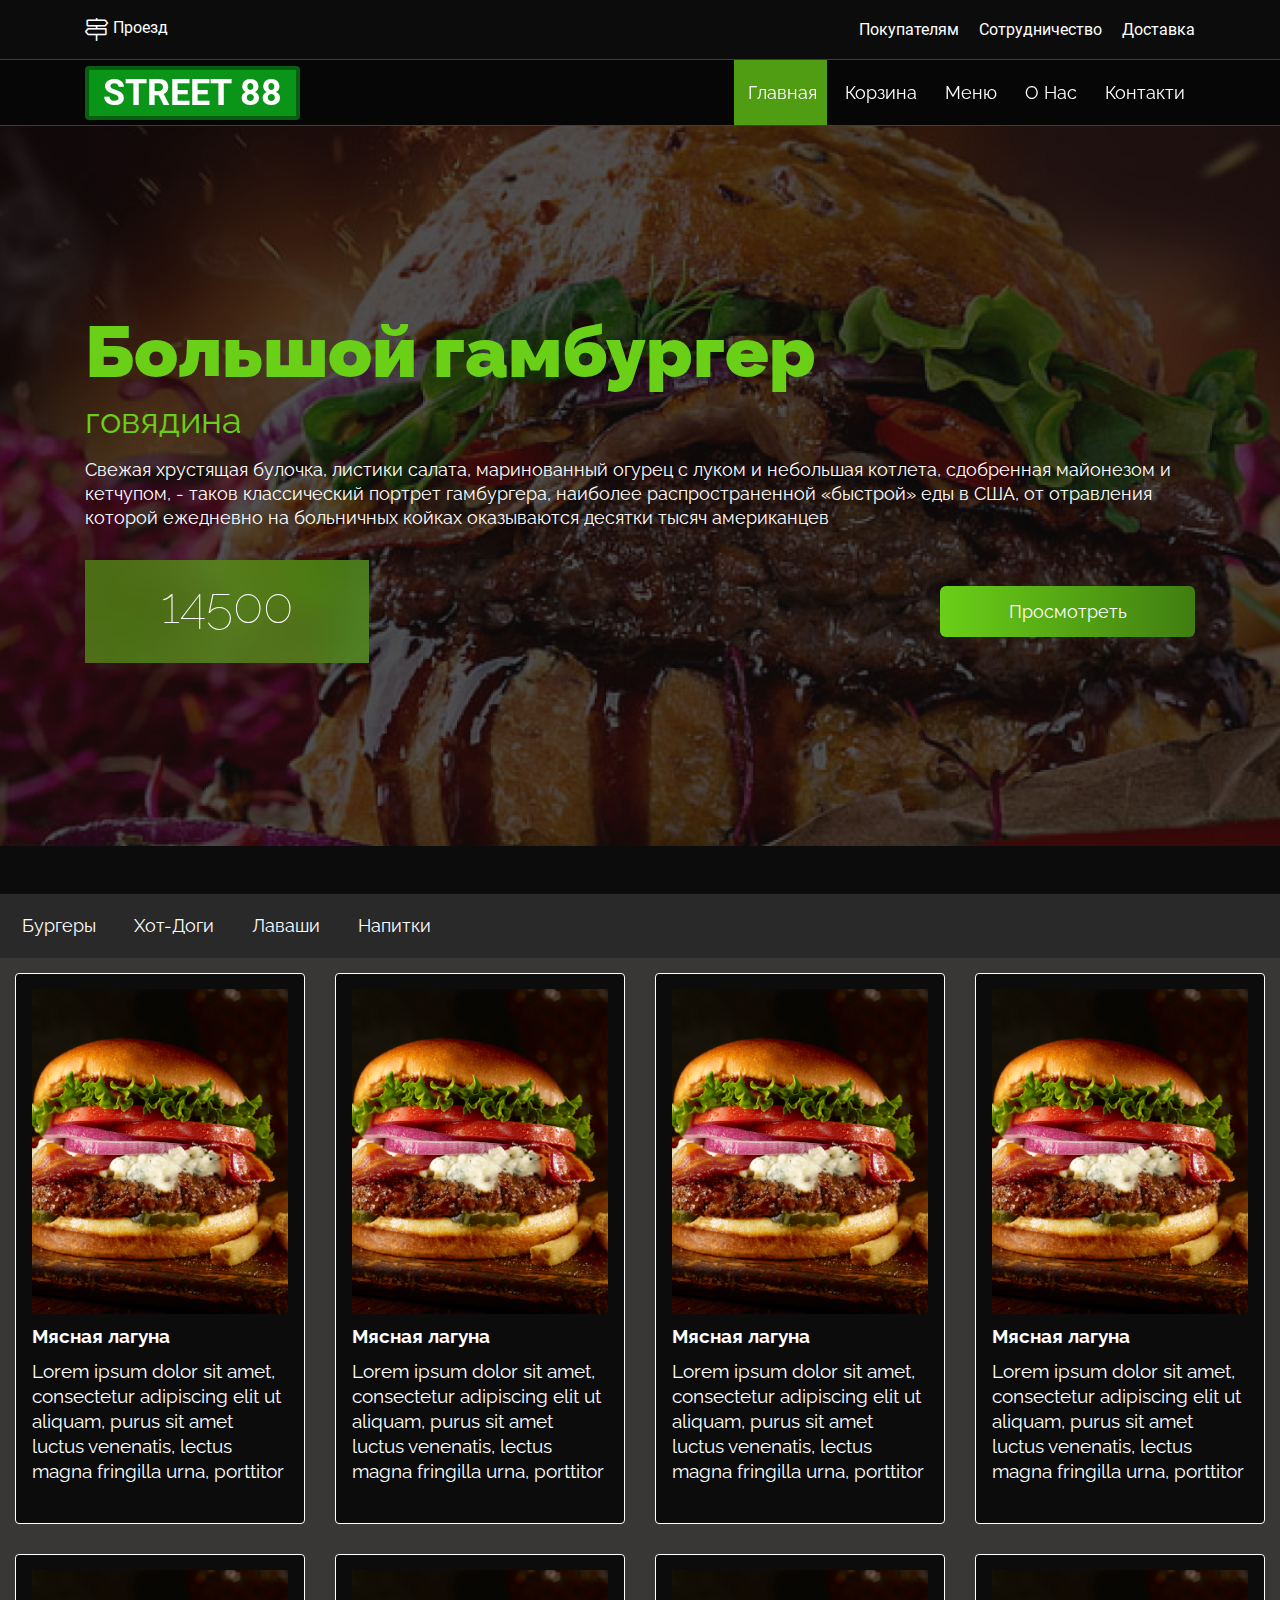
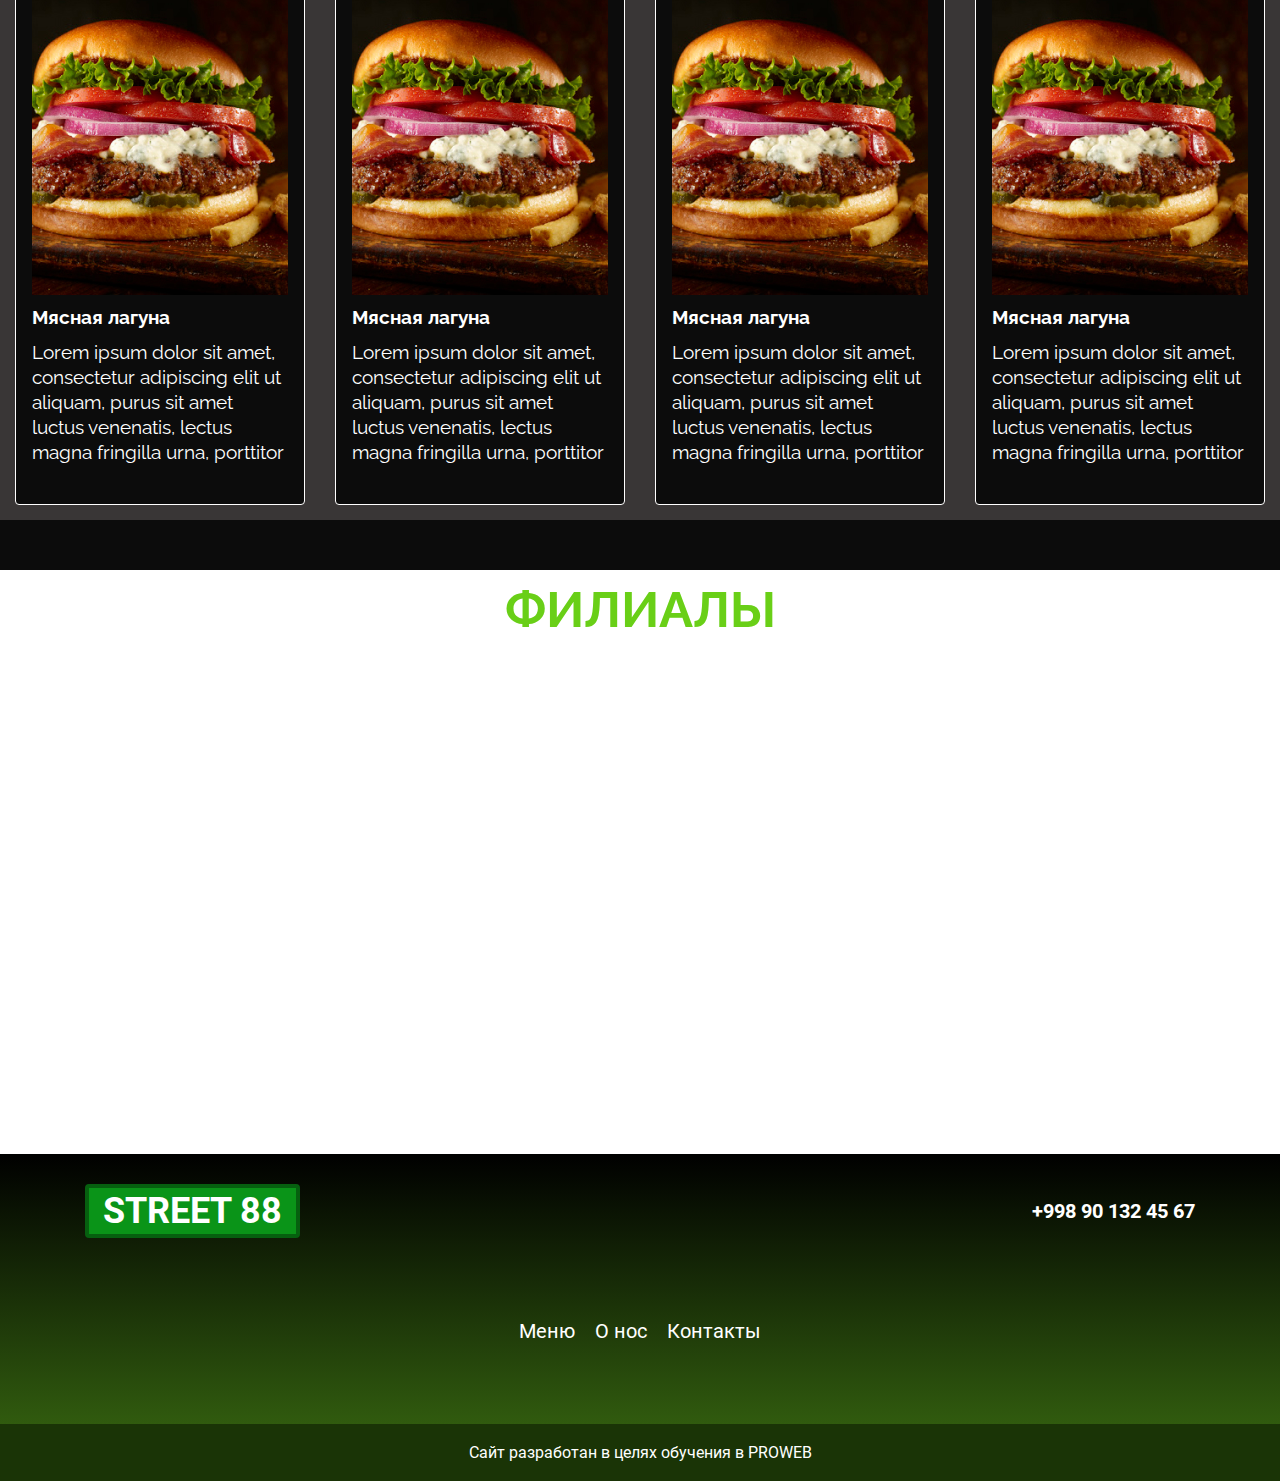
<file: index.html>
<!DOCTYPE html>
<html lang="ru">
<head>
    <meta charset="UTF-8">
    <meta http-equiv="X-UA-Compatible" content="IE=edge">
    <meta name="viewport" content="width=device-width, initial-scale=1.0">
    <title>STREET 88</title>
    <link rel="stylesheet" href="css/all.min.css">
    <link rel="stylesheet" href="css/style.css">
    <link rel="stylesheet" href="css/media.css">
    <link rel="icon" href="icon 114x114.png" type="image/png" sizes="114x114">
    <link rel="icon" href="icon 120x120.png" type="image/png" sizes="120x120">
    <link rel="icon" href="icon 144x144.png" type="image/png" sizes="144x144">
    <link rel="icon" href="icon 152x152.png" type="image/png" sizes="152x152">
    <link rel="icon" href="icon 16x16.png" type="image/png" sizes="16x16">
    <link rel="icon" href="icon 180x180.png" type="image/png" sizes="180x180">
    <link rel="icon" href="icon 192x192.png" type="image/png" sizes="192x192">
    <link rel="icon" href="icon 32x32.png" type="image/png" sizes="32x32">
    <link rel="icon" href="icon 57x57.png" type="image/png" sizes="57x57">
    <link rel="icon" href="icon 60x60.png" type="image/png" sizes="60x60">
</head>
<body>
    <nav class="service container">
        <a href="#" class="service__map">
            <i class="fal fa-map-signs service__icon"></i>
            Проезд
        </a>
        <ul class="service__menu">
            <li><a href="" class="service__link">Покупателям</a></li>
            <li><a href="" class="service__link">Сотрудничество</a></li>
            <li><a href="" class="service__link">Доставка</a></li>

        </ul>
    </nav>
    <nav class="nav">
        <div class="container nav__content">
        <a href="" class="logo">STREET 88</a>
        <button class="nav__burger">
            <i class="fal fa-bars"></i>
        </button>
        <ul class="menu">
            <li><a href="" class="menu__link active">Главная</a></li>
            <li><a href="" class="menu__link">Корзина</a></li>
            <li><a href="" class="menu__link">Меню</a></li>
            <li><a href="about.html" class="menu__link">О Нас</a></li>
            <li><a href="" class="menu__link">Контакти</a></li>      
        </ul>
    </div>
    </nav>
    <header class="header">
        <div class="container">
            <h1 class="header__title">Большой гамбургер</h1>
            <p class="header__subtitle">говядина</p>
            <p class="header__desc">Свежая хрустящая булочка, листики салата, маринованный огурец с луком и небольшая котлета, сдобренная майонезом и кетчупом, - таков классический портрет гамбургера, наиболее распространенной «быстрой» еды в США, от отравления которой ежедневно на больничных койках оказываются десятки тысяч американцев</p>
            <div class="header__box">
                <p class="header__price">14500</p>
                <a href="" class="header__link">Просмотреть</a>
            </div>
        </div>
    </header>
    <main>
        <div class="tab">
            <ul class="tab__menu">
                <li><a href="" class="tab__link">Бургеры</a></li>
                <li><a href="" class="tab__link">Хот-Доги</a></li>
                <li><a href="" class="tab__link">Лаваши</a></li>
                <li><a href="" class="tab__link">Напитки</a></li>
            </ul>
        </div>
        <section class="product">
            <div class="card">
                <div class="card__box">
                    <img src="img/burger.jpg" alt="" class="card__img">
                    <a href="" class="card__link">
                        <i class="fal fa-cart-plus card__icon"></i>
                    </a>
                </div>
                <h3 class="card__title">Мясная лагуна</h3>
                <p class="card__desc">Lorem ipsum dolor sit amet, consectetur adipiscing elit ut aliquam, purus sit amet luctus venenatis, lectus magna fringilla urna, porttitor</p>
            </div>
            <div class="card">
                <div class="card__box">
                    <img src="img/burger.jpg" alt="" class="card__img">
                    <a href="" class="card__link">
                        <i class="fal fa-cart-plus card__icon"></i>
                    </a>
                </div>
                <h3 class="card__title">Мясная лагуна</h3>
                <p class="card__desc">Lorem ipsum dolor sit amet, consectetur adipiscing elit ut aliquam, purus sit amet luctus venenatis, lectus magna fringilla urna, porttitor</p>
            </div>
            <div class="card">
                <div class="card__box">
                    <img src="img/burger.jpg" alt="" class="card__img">
                    <a href="" class="card__link">
                        <i class="fal fa-cart-plus card__icon"></i>
                    </a>
                </div>
                <h3 class="card__title">Мясная лагуна</h3>
                <p class="card__desc">Lorem ipsum dolor sit amet, consectetur adipiscing elit ut aliquam, purus sit amet luctus venenatis, lectus magna fringilla urna, porttitor</p>
            </div>
            <div class="card">
                <div class="card__box">
                    <img src="img/burger.jpg" alt="" class="card__img">
                    <a href="" class="card__link">
                        <i class="fal fa-cart-plus card__icon"></i>
                    </a>
                </div>
                <h3 class="card__title">Мясная лагуна</h3>
                <p class="card__desc">Lorem ipsum dolor sit amet, consectetur adipiscing elit ut aliquam, purus sit amet luctus venenatis, lectus magna fringilla urna, porttitor</p>
            </div>
            <div class="card">
                <div class="card__box">
                    <img src="img/burger.jpg" alt="" class="card__img">
                    <a href="" class="card__link">
                        <i class="fal fa-cart-plus card__icon"></i>
                    </a>
                </div>
                <h3 class="card__title">Мясная лагуна</h3>
                <p class="card__desc">Lorem ipsum dolor sit amet, consectetur adipiscing elit ut aliquam, purus sit amet luctus venenatis, lectus magna fringilla urna, porttitor</p>
            </div>
            <div class="card">
                <div class="card__box">
                    <img src="img/burger.jpg" alt="" class="card__img">
                    <a href="" class="card__link">
                        <i class="fal fa-cart-plus card__icon"></i>
                    </a>
                </div>
                <h3 class="card__title">Мясная лагуна</h3>
                <p class="card__desc">Lorem ipsum dolor sit amet, consectetur adipiscing elit ut aliquam, purus sit amet luctus venenatis, lectus magna fringilla urna, porttitor</p>
            </div>
            <div class="card">
                <div class="card__box">
                    <img src="img/burger.jpg" alt="" class="card__img">
                    <a href="" class="card__link">
                        <i class="fal fa-cart-plus card__icon"></i>
                    </a>
                </div>
                <h3 class="card__title">Мясная лагуна</h3>
                <p class="card__desc">Lorem ipsum dolor sit amet, consectetur adipiscing elit ut aliquam, purus sit amet luctus venenatis, lectus magna fringilla urna, porttitor</p>
            </div>
            <div class="card">
                <div class="card__box">
                    <img src="img/burger.jpg" alt="" class="card__img">
                    <a href="" class="card__link">
                        <i class="fal fa-cart-plus card__icon"></i>
                    </a>
                </div>
                <h3 class="card__title">Мясная лагуна</h3>
                <p class="card__desc">Lorem ipsum dolor sit amet, consectetur adipiscing elit ut aliquam, purus sit amet luctus venenatis, lectus magna fringilla urna, porttitor</p>
            </div>
        </section>
        <section class="map">
            <h2 class="map__title">ФИЛИАЛЫ</h2>
            <iframe src="https://www.google.com/maps/embed?pb=!1m18!1m12!1m3!1d2996.7079922078783!2d69.28840151545096!3d41.31521567927082!2m3!1f0!2f0!3f0!3m2!1i1024!2i768!4f13.1!3m3!1m2!1s0x38aef4d376395311%3A0x2f977e6f6b98ad7!2sStreet77!5e0!3m2!1sru!2s!4v1652368233586!5m2!1sru!2s" width="600" height="450" style="border:0;" allowfullscreen="" loading="lazy" referrerpolicy="no-referrer-when-downgrade" class="map__frame"></iframe>

        </section>
    </main>
    <footer class="footer">
        <div class="container">
            <div class="footer__box">
                <a href="" class="logo">STREET 88</a>
                <a href="Tel:+998901324567 " class="footer__phone">+998 90 132 45 67 </a>
            </div>
            <ul class="footer__menu">
                <li><a href="" class="footer__link">Меню</a></li>
                <li><a href="" class="footer__link">О нос</a></li>
                <li><a href="" class="footer__link">Контакты</a></li>
            </ul>
        </div>
            <p class="footer__copyright">Сайт разработан в целях обучения в PROWEB</p>
    </footer>
</body>
</html>
</file>
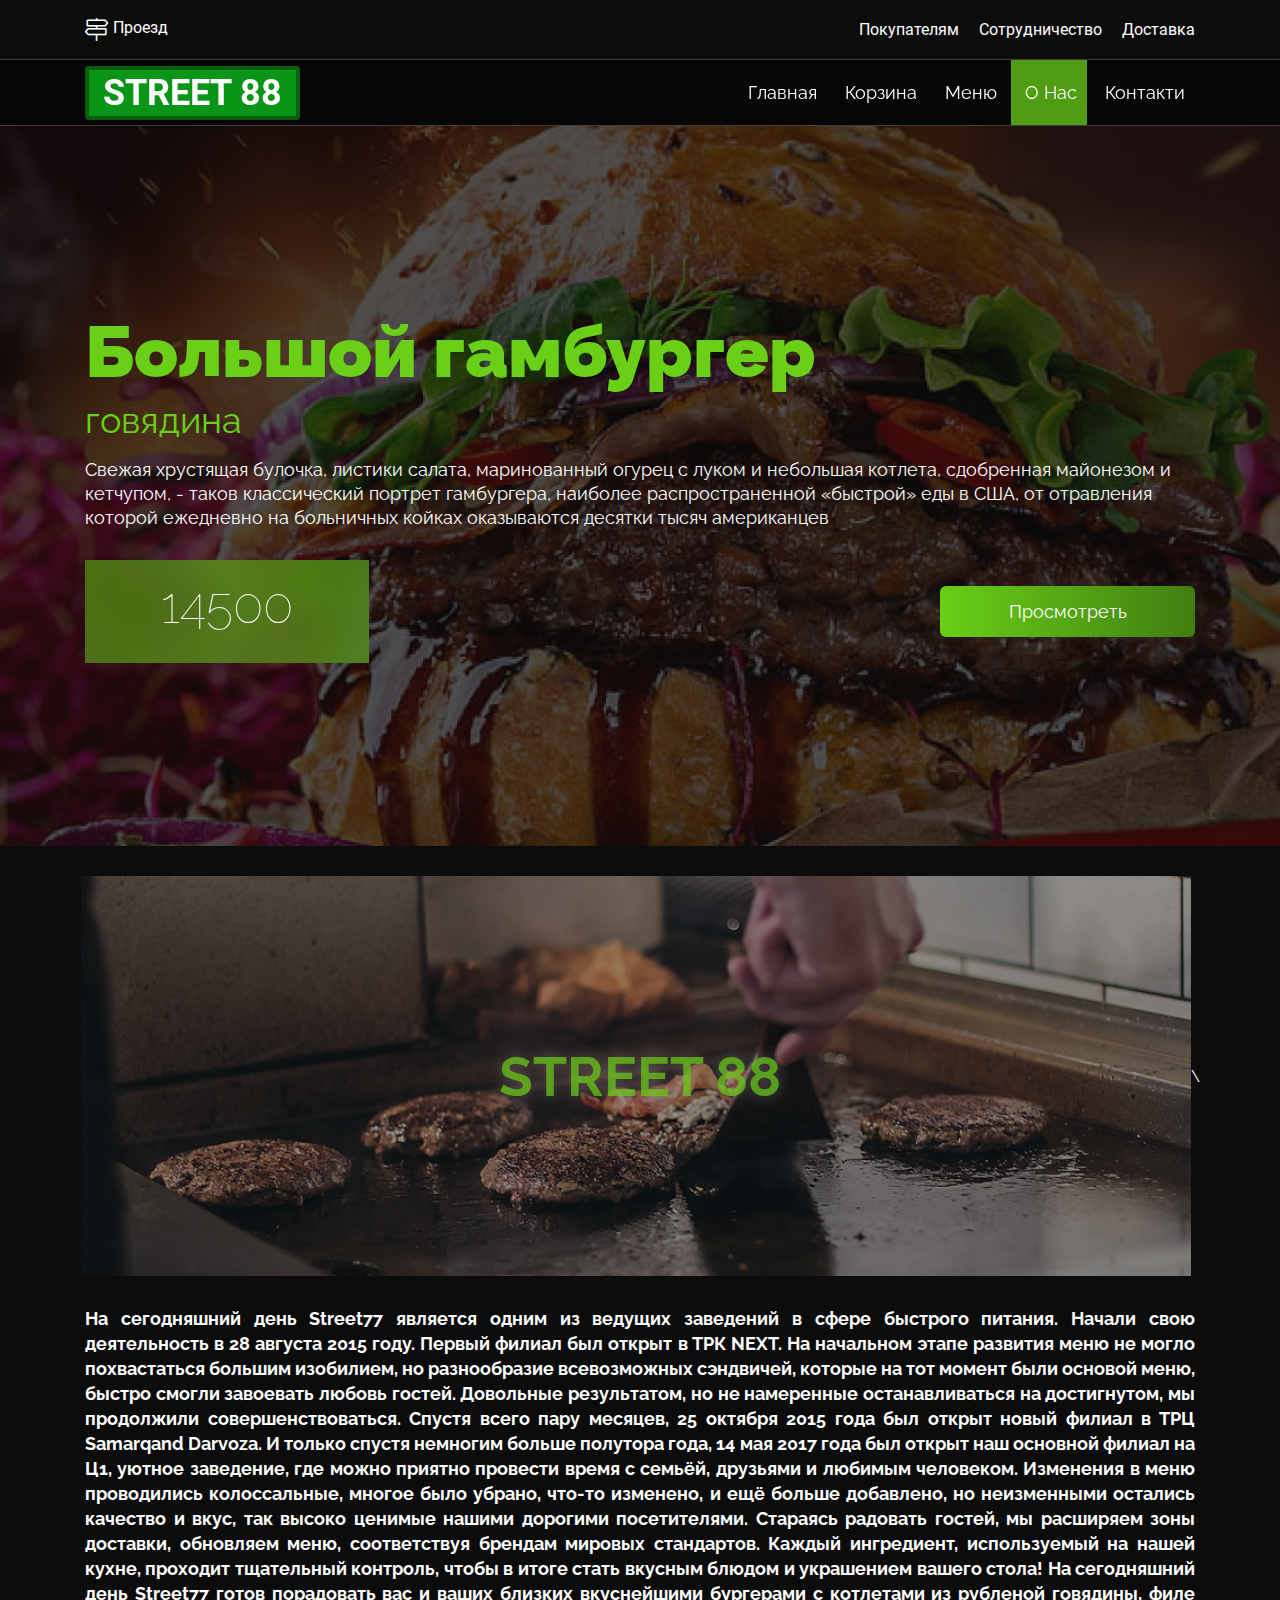
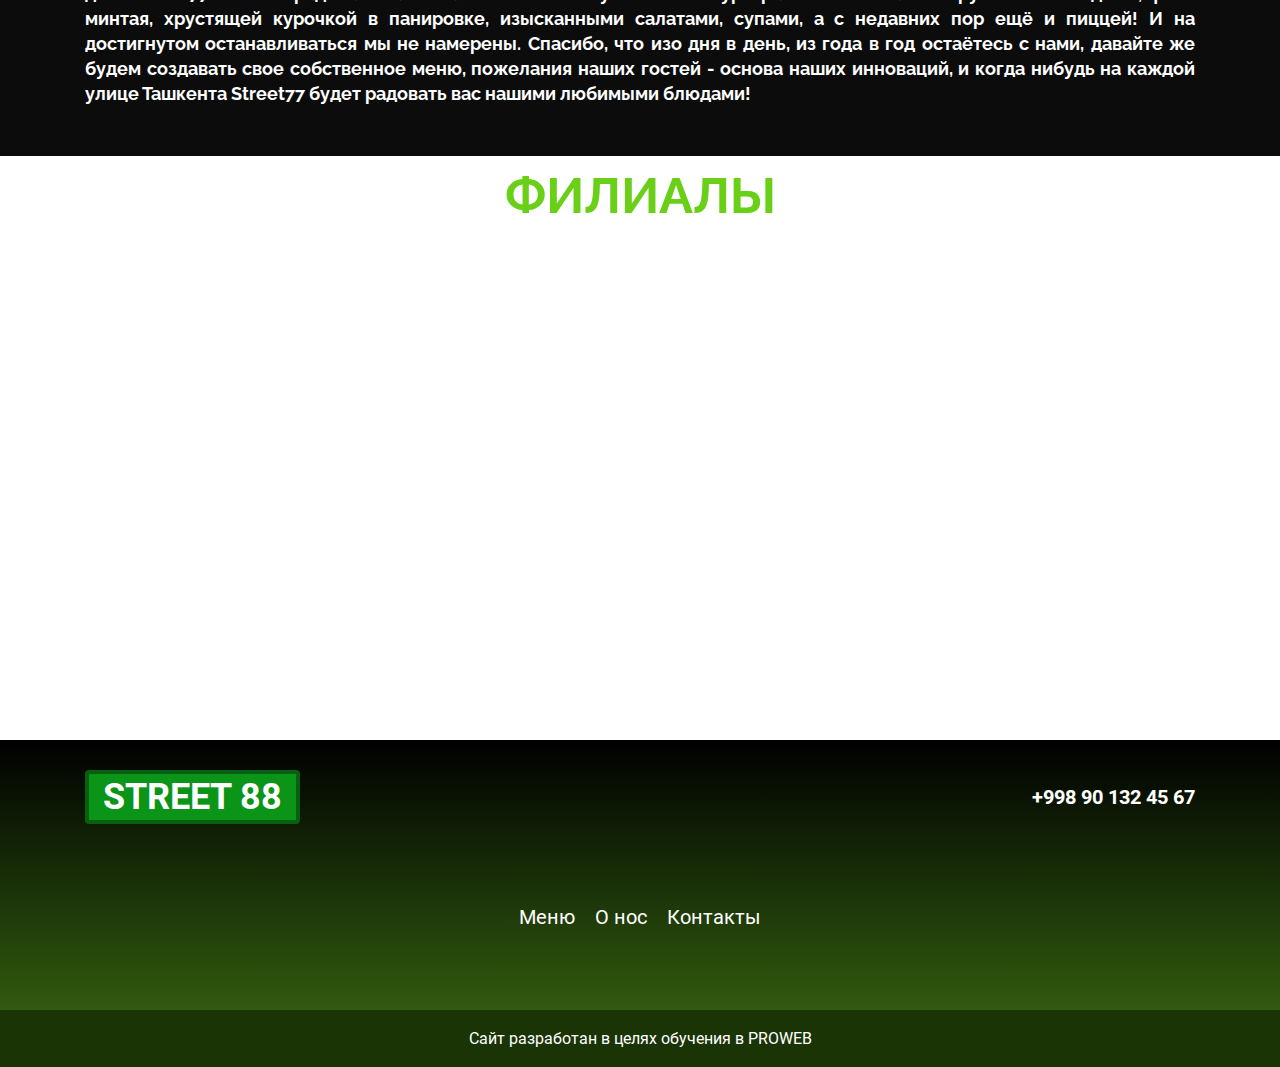
<file: about.html>
<!DOCTYPE html>
<html lang="ru">
<head>
    <meta charset="UTF-8">
    <meta http-equiv="X-UA-Compatible" content="IE=edge">
    <meta name="viewport" content="width=device-width, initial-scale=1.0">
    <title>STREET 88</title>
    <link rel="stylesheet" href="css/all.min.css">
    <link rel="stylesheet" href="css/style.css">
    <link rel="stylesheet" href="css/media.css">
    <link rel="icon" href="icon 114x114.png" type="image/png" sizes="114x114">
    <link rel="icon" href="icon 120x120.png" type="image/png" sizes="120x120">
    <link rel="icon" href="icon 144x144.png" type="image/png" sizes="144x144">
    <link rel="icon" href="icon 152x152.png" type="image/png" sizes="152x152">
    <link rel="icon" href="icon 16x16.png" type="image/png" sizes="16x16">
    <link rel="icon" href="icon 180x180.png" type="image/png" sizes="180x180">
    <link rel="icon" href="icon 192x192.png" type="image/png" sizes="192x192">
    <link rel="icon" href="icon 32x32.png" type="image/png" sizes="32x32">
    <link rel="icon" href="icon 57x57.png" type="image/png" sizes="57x57">
    <link rel="icon" href="icon 60x60.png" type="image/png" sizes="60x60">
</head>
<body>
    <nav class="service container">
        <a href="#" class="service__map">
            <i class="fal fa-map-signs service__icon"></i>
            Проезд
        </a>
        <ul class="service__menu">
            <li><a href="" class="service__link">Покупателям</a></li>
            <li><a href="" class="service__link">Сотрудничество</a></li>
            <li><a href="" class="service__link">Доставка</a></li>

        </ul>
    </nav>
    <nav class="nav">
        <div class="container nav__content">
        <a href="" class="logo">STREET 88</a>
        <button class="nav__burger">
            <i class="fal fa-bars"></i>
        </button>
        <ul class="menu">
            <li><a href="index.html" class="menu__link">Главная</a></li>
            <li><a href="" class="menu__link">Корзина</a></li>
            <li><a href="" class="menu__link">Меню</a></li>
            <li><a href="" class="menu__link active">О Нас</a></li>
            <li><a href="" class="menu__link">Контакти</a></li>      
        </ul>
    </div>
    </nav>
    <header class="header">
        <div class="container">
            <h1 class="header__title">Большой гамбургер</h1>
            <p class="header__subtitle">говядина</p>
            <p class="header__desc">Свежая хрустящая булочка, листики салата, маринованный огурец с луком и небольшая котлета, сдобренная майонезом и кетчупом, - таков классический портрет гамбургера, наиболее распространенной «быстрой» еды в США, от отравления которой ежедневно на больничных койках оказываются десятки тысяч американцев</p>
            <div class="header__box">
                <p class="header__price">14500</p>
                <a href="" class="header__link">Просмотреть</a>
            </div>
        </div>
    </header>
    <main>
        <section class="about container">
            <div class="about__box">
                <img src="img/about us.jpg" alt="" class="about__img">\
                <h2 class="about__title">STREET 88</h2>
            </div>
            <p class="about__desc">
                На сегодняшний день Street77 является одним из ведущих заведений в сфере быстрого питания. Начали свою деятельность в 28 августа 2015 году. Первый филиал был открыт в ТРК NEXT. На начальном этапе развития  меню не могло похвастаться большим изобилием, но  разнообразие всевозможных сэндвичей, которые на тот момент были основой меню, быстро смогли завоевать любовь гостей. Довольные результатом, но не намеренные останавливаться на достигнутом, мы продолжили совершенствоваться. Спустя всего пару месяцев, 25 октября 2015 года был открыт новый филиал в ТРЦ Samarqand Darvoza. И только спустя немногим больше полутора года, 14 мая 2017 года был открыт наш основной филиал на Ц1, уютное заведение, где можно приятно провести время с семьёй, друзьями и любимым человеком. Изменения в меню проводились колоссальные, многое было убрано, что-то изменено, и ещё больше добавлено, но неизменными остались качество и вкус, так высоко ценимые нашими дорогими посетителями. Стараясь радовать гостей, мы расширяем зоны доставки, обновляем меню, соответствуя брендам мировых стандартов. Каждый ингредиент, используемый на нашей кухне, проходит тщательный контроль, чтобы в итоге стать вкусным блюдом и украшением вашего стола! На сегодняшний день Street77 готов порадовать вас и ваших близких вкуснейшими бургерами с котлетами из рубленой говядины, филе минтая, хрустящей курочкой в панировке, изысканными салатами, супами, а с недавних пор ещё и пиццей! И на достигнутом останавливаться мы не намерены. Спасибо, что изо дня в день, из года в год остаётесь с нами, давайте же будем создавать свое собственное меню, пожелания наших гостей - основа наших инноваций, и когда нибудь на каждой улице Ташкента Street77 будет радовать вас нашими любимыми блюдами!
            </p>
        </section>   
        <section class="map">
            <h2 class="map__title">ФИЛИАЛЫ</h2>
            <iframe src="https://www.google.com/maps/embed?pb=!1m18!1m12!1m3!1d2996.7079922078783!2d69.28840151545096!3d41.31521567927082!2m3!1f0!2f0!3f0!3m2!1i1024!2i768!4f13.1!3m3!1m2!1s0x38aef4d376395311%3A0x2f977e6f6b98ad7!2sStreet77!5e0!3m2!1sru!2s!4v1652368233586!5m2!1sru!2s" width="600" height="450" style="border:0;" allowfullscreen="" loading="lazy" referrerpolicy="no-referrer-when-downgrade" class="map__frame"></iframe>

        </section>
    </main>
    <footer class="footer">
        <div class="container">
            <div class="footer__box">
                <a href="" class="logo">STREET 88</a>
                <a href="Tel:+998901324567 " class="footer__phone">+998 90 132 45 67 </a>
            </div>
            <ul class="footer__menu">
                <li><a href="" class="footer__link">Меню</a></li>
                <li><a href="" class="footer__link">О нос</a></li>
                <li><a href="" class="footer__link">Контакты</a></li>
            </ul>
        </div>
            <p class="footer__copyright">Сайт разработан в целях обучения в PROWEB</p>
    </footer>
</body>
</html>
</file>
<file: css/style.css>
@import url(fonts.css);

:root {
    --font-base: "Raleway";
    --font-alt: "Roboto";
    --body: #0C0C0C;
    --color: #fff;
    --title: #69CF17;
    --logo-bg: #0A9418;
    --logo-bd: #06600f;
    --link-bg: rgba(105, 207, 23, 0.75);
    --price: rgba(105, 207, 23, 0.5);
    --header-link: linear-gradient(90deg, #69CF17 0%, #417D11 100%);
    --tab-bg: #292929;
    --product-bg: #393636;
    --card-link:rgba(105, 207, 23, 0.9);
    --footer-bg: linear-gradient(180deg, #000000 0%, rgba(105, 207, 23, 0.5) 100%);
    --copyright: #1A3406;
    --about-color: rgba(105, 207, 23, 0.7);
    --about-shadow: rgba(191, 171, 171, 0.4);
    
}

* {
    margin: 0;
    padding: 0;
    box-sizing: border-box;
}

a {
    text-decoration: none;
}

ul {
    list-style: none;
}

body {
    background: var(--body);
    color: var(--color);
    font-family: var(--font-base);
}

::-webkit-scrollbar {
    width: 6px;
    height: 6px;
}

::-webkit-scrollbar-thumb {
    background: var(--title);
    border-radius: 3px;
}

.container {
    max-width: 1140px;
    width: 100%;
    padding: 0 15px;
    margin: 0 auto;
}

/* SERVICE start */
.service {
    display: flex;
    justify-content: space-between;
    align-items: center;
    padding-top: 18px;
    padding-bottom: 18px;
    font-family: var(--font-alt);
}

.service a {
    color: var(--color);
}

.service__menu {
    display: flex;
    flex-wrap: wrap;
    justify-content: center;
}

.service__icon {
    font-size: 23px;
    margin-right: 5px;
}

.service__map {
    display: flex;
}

.service__link {
    margin-left: 20px;
}

/* SERVICE end */
/* ====================================== */
/* Nav start */
.nav {
    background: rgba(0, 0, 0, 0.5);
    border-top: 1px solid rgba(125, 115, 115, 0.5);
    border-bottom: 1px solid rgba(125, 115, 115, 0.5);
    backdrop-filter: blur(15px);
    position: sticky;
    width: 100%;
    top: 0;
    z-index: 10;
    
}.nav a {
color: var(--color);
}

.nav__burger {
    background: none;
    border: none;
    outline: none;
    color: var(--color);
}
.nav__burger i {
    padding: 22px 10px 22px 14px;
    display: none;
    font-size: 40px;
    line-height: 20px;
}

.nav__content {
    display: flex;
    align-items: center;
    justify-content: space-between;
}
.logo {
    background: var(--logo-bg);
    border: 4px solid var(--logo-bd);
    border-radius: 4px;
    font-family: var(--font-alt);
    font-weight: 700;
    font-size: 36px;
    padding: 8px 14px;
    line-height: 30px;
    color: var(--color);
    display: inline-block;
}
.menu {
    display: flex;
}
.menu__link {
    font-size: 18px;
    padding: 22px 10px 22px 14px;
    display: inline-block;
    margin-left: 4px;
    transition: 0.5s;

}
.menu__link:hover, .active {
    background: var(--link-bg);

}


/* Nav end */
/* ====================================== */
/* HEADER start */
.header {
    background: url(../img/food-burger-wallpaper-preview\ 1.jpg) no-repeat center / cover;
    min-height: 80vh;
    display: flex;
    align-items: center;
    padding: 20px 0; 
}
.header__title {
    color: var(--title);
    font-weight: 900;
    font-size: 72px;
    margin-bottom: 18px;
    
}

.header__subtitle {
    color: var(--title);
    font-size: 36px;
    line-height: 17px;
    margin-bottom: 29px;

}
.header__desc {
    font-size: 18px;
    line-height: 24px;margin-bottom: 30px;

}
.header__box {
    display: flex;
    justify-content: space-between;
    align-items: center;
}
.header__price {
    background: var(--price);
    backdrop-filter: blur(18px);
    padding: 33px 76px 45px 76px;
    font-weight: 100;
    font-size: 50px;
    line-height: 25px;
}
.header__link {
    background: var(--header-link);
    border-radius: 6px;
    max-width: 255px;
    width: 100%;
    padding: 15px;
    text-align: center;
    font-size: 18px;
    color: var(--color);
}
/* HEADER end */
/* ====================================== */
/* TAB start */
.tab{
    background: var(--tab-bg);
    padding: 0 15px;
    margin-top: 48px;
}
.tab__menu {
    display: flex;
    flex-wrap: wrap;
}
.tab__link {
    color: var(--color);
    font-size: 18px;
    line-height: 24px;
    padding: 20px 7px;
    display: inline-block;
    margin-right: 24px;
    position: relative;
}
.tab__link::after {
    content: '';
    width: 0;
    height: 1px;
    display: block;
    background: var(--color);     
    position: absolute;
    bottom: 0;
    left: 50%;
    transition: 0.5s;
    
}
.tab__link:hover::after {
    width: 100%;
    left: 0;
}
/* TAB end */
/* ====================================== */
/* PRODUCT start */
.product {
    background: var(--product-bg);
    padding: 15px;
    display: grid;
    grid-template-columns: repeat(4,1fr);
    gap: 30px; 

}

.card {
    padding: 15px 16px;
    background: var(--body);
    border: 1px solid var(--color);
    border-radius: 4px;
}
.card__box {
    height: 325px;
    width: 100%;
    position: relative;
    margin-bottom: 15px;
}
.card__img {
    width: 100%;
    height: 100%;
    object-fit: cover;
}
.card__link {
    display: flex;
    position: absolute;
    width: 100%;
    height: 100%;
    top: 0;
    left: 0;
    background:var(--card-link);
    justify-content: center;
    align-items: center;
    color: var(--color);
    font-size: 60px;
    opacity: 0;
    transition: 0.5s;
}
.card:hover .card__link {
    opacity: 1;
}
.card__title {
    font-size: 19px;
    line-height: 15px;
    margin-bottom: 15px;
}
.card__desc {
    font-size: 19px;
    line-height: 25px;
    margin-bottom: 24px;
}
/* PRODUCT end */
/* ====================================== */
/* MAP start */
.map {
    margin-top: 50px;
    background: var(--color);
}
.map__title {
    color: var(--title);
    text-align: center;
    font-size: 50px;
    line-height: 40px;
    padding: 20px;
}
.map__frame {
    width: 100%;
    height: 500px;
}
/* MAP end */
/* ====================================== */
/* FOOTER start */
.footer {
    background: var(--footer-bg) ;
    padding-top: 30px;
}
.footer__box {
    display: flex;
    align-items: center;
    justify-content: space-between;
}
.footer__phone {
    color: var(--color);
    font-size: 20px;
    font-weight: 700;
    font-family: var(--font-alt);
}
.footer__menu {
    display: flex;
    justify-content: center;
    padding: 81px 0;
}
.footer__link {
    color: var(--color);
    font-size: 20px;
    font-family: var(--font-alt);
    margin: 0 10px;
}
.footer__copyright {
    text-align: center;
    background: var(--copyright);
    padding: 19px;
    font-family: var(--font-alt);
}
/* FOOTER end */
/* ====================================== */
/* ABOUT start */
    .about {
    margin-top: 30px;

    }
    .about__box {
        height: 400px;
        display: flex;
        justify-content: center;
        align-items: center;
        position: relative;
    }
    .about__img {
        width: 100%;
        height: 100%;
        object-fit: cover;
    }
    .about__title {
        position: absolute;
        font-size: 55px;
        text-transform: uppercase;
        color: var(--about-color) ;
        text-shadow: 0px 0px 15px var(--about-shadow);
    }
    .about__desc {
        font-size: 18px;
        font-weight: 700;
        line-height: 25px;
        text-align: justify;
        margin-top: 30px;
    }
/* ABOUT end */
/* ====================================== */
</file>
<file: css/media.css>
@media (max-width: 1200px) {
    .container {
        max-width: 960px;
    }
    
}

@media (max-width: 1100px) {
    .product {
        grid-template-columns: repeat(2, 1fr);
    }
    .card {
        display: grid;
        grid-template-columns: repeat(2, 1fr);
        column-gap: 15px;
    }
    .card__title {
        grid-column: span 2;
    }
    .card__box {
        grid-row: 2;
    }
}

@media (max-width: 992px) {
    .container {
        max-width: 720px;
    }

    .nav__burger i {
        display: inline-block;
    }

    .nav__burger:focus ~ .menu {
        display: flex;
    }

    .menu {
        display: none; 
        position: absolute;
        top: 100%;
        right: 0;
        flex-direction: column;
        min-width: 200px;
        background: rgba(0, 0, 0, 0.8);
    }
    .menu__link {
        width: 100%;
        margin-left: 0;
    }
    .nav__content {
        position: relative;
    }
    .header__title {
        font-size: 60px;
    }
    .header__subtitle {
        font-size: 30px;
    }
    .header__price {
        font-size: 40px;
        line-height: 0.8;
        padding: 30px 45px;
    }
}

@media (max-width:960px) {
    .card {
        grid-template-columns: repeat(1, 1fr);
    }
    .card__title {
        grid-column: span 1;
    }
    .card__box {
        grid-template-columns: repeat(1, 1fr);
    }
}

@media (max-width: 768px) {
    .about__desc {
        text-align: center;
    }
    .container {
        max-width: 540px;
    }
    .header__box {
        flex-direction: column;
    }
    .header {
        text-align: center;
    }
    .header__price {
        margin-bottom: 30px;
    }
    .map__title {
        font-size: 35px;
    }
}
@media (max-width: 576px) {
    .about__title {
        font-size: 40px;
    }
    .product {
        grid-template-columns: repeat(1, 1fr);
    }
    .card {
        display: grid;
        grid-template-columns: repeat(2, 1fr);
        column-gap: 15px;
    }
    .card__title {
        grid-column: span 2;
    }
    .card__box {
        grid-row: 2;
    }
}

@media (max-width: 520px) {
    .footer__box {
        flex-direction: column;

    }
    .footer__phone {
        margin-top: 20px;
    }
    .footer__menu {
        padding: 40px;
        flex-wrap: wrap;
    }
    .footer__link {
        margin: 10px;
        display: inline-block;
    }
    .service {
        flex-direction: column;
    }
    .service__link {
        margin: 15px 10px;
        display: inline-block;
    }
    .logo {
        font-size: 20px;
        line-height: 0.9;
    }
    .header__title {
        font-size: 40px;
    }
    .header__desc, .header__link {
        font-size: 16px;
    }
    .tab__menu {
        justify-content: center;
    }
}
@media (max-width: 480px) {
    .card {
        grid-template-columns: repeat(1, 1fr);
    }
    .card__title {
        grid-column: span 1;
    }
    .card__box {
        grid-template-columns: repeat(1, 1fr);
    }
}
</file>
